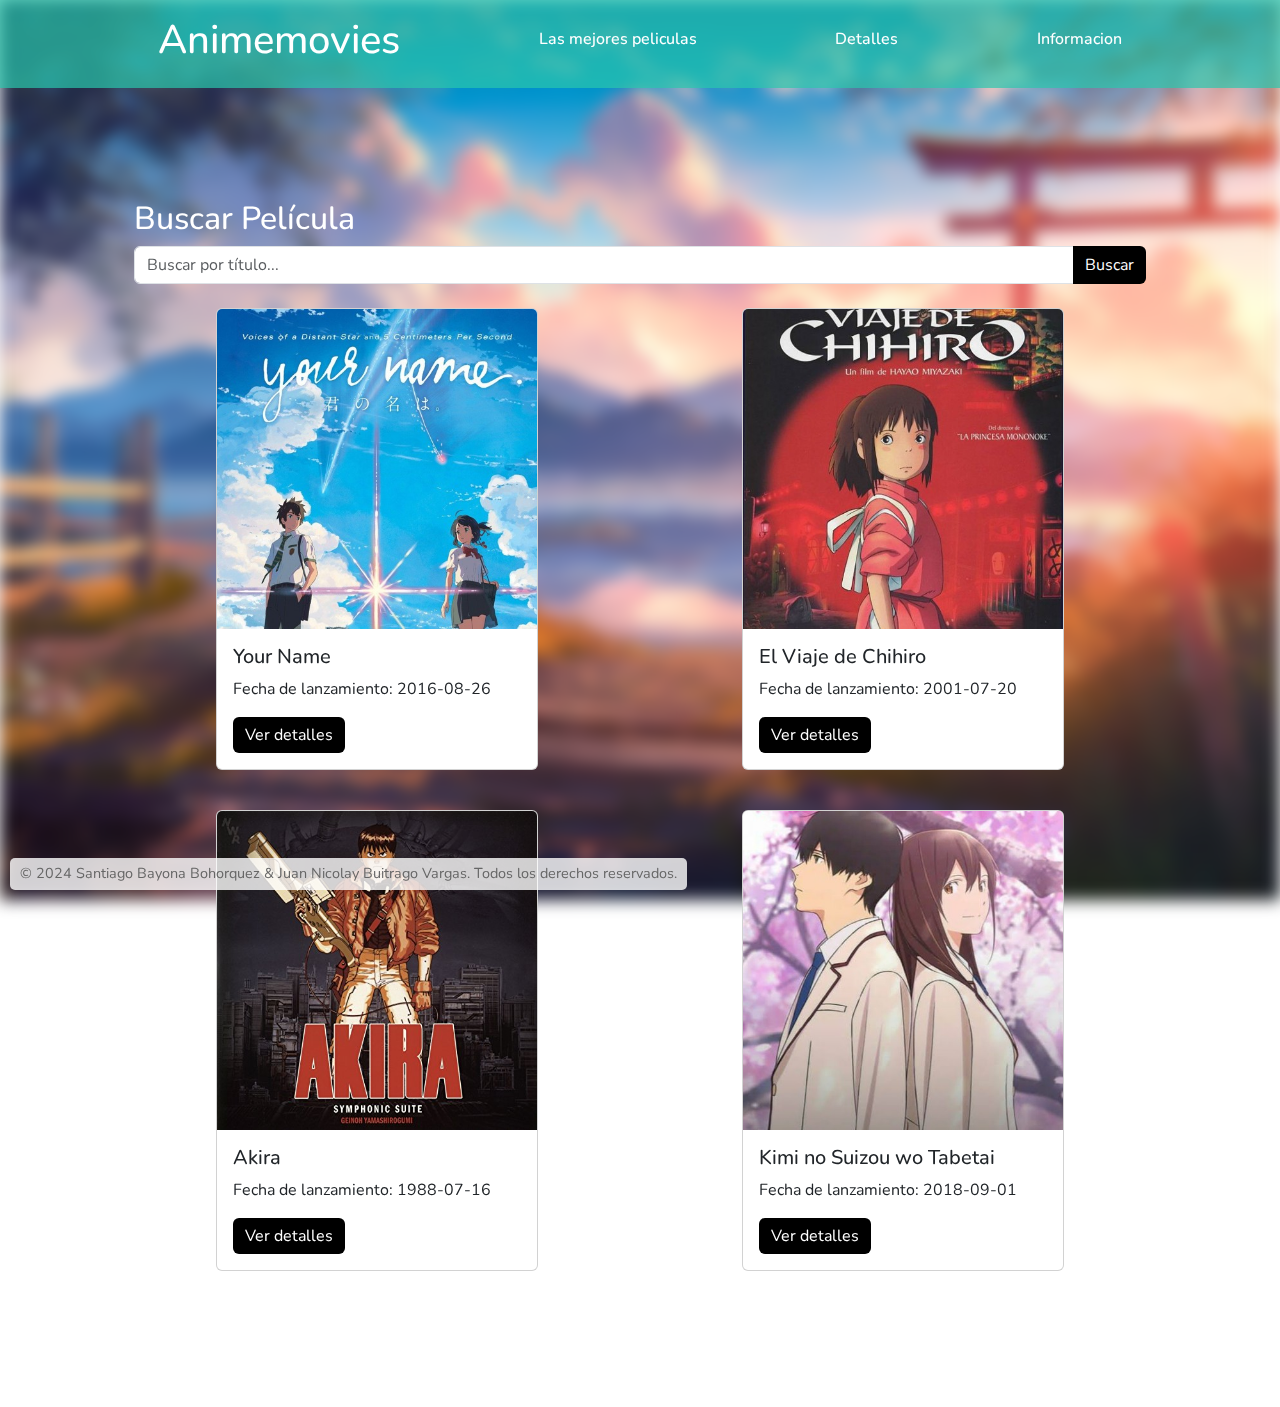
<file: PAGINAWEB/index.html>
<!DOCTYPE html>
<html lang="es">
  <head>
    <meta charset="UTF-8" />
    <meta name="viewport" content="width=device-width, initial-scale=1.0" />
    <title>AniMovies</title>
    <!-- Bootstrap CDN -->
    <link
      href="https://cdn.jsdelivr.net/npm/bootstrap@5.3.0-alpha1/dist/css/bootstrap.min.css"
      rel="stylesheet"
    />
    <link rel="stylesheet" href="/css/styles.css" />
    <link rel="preconnect" href="https://fonts.googleapis.com" />
    <link rel="preconnect" href="https://fonts.gstatic.com" crossorigin />
    <link
      href="https://fonts.googleapis.com/css2?family=Nunito:ital,wght@0,200..1000;1,200..1000&display=swap"
      rel="stylesheet"
    />
  </head>

  <body>
    <div class="background"></div>
    <!-- Div para el fondo de la imagen -->
    <header class="bg-blue text-white text-center py-3">
      <h1>Animemovies</h1>
      <h6>Las mejores peliculas</h6>
      <h6>Detalles</h6>
      <h6>Informacion</h6>
    </header>

    <div class="container my-4 position-relative">
      <!-- Filtros y búsqueda -->
      <div class="row mb-4"></div>

      <!-- Listado de películas -->
      <div class="container my-4">
        <div class="row mb-4">
          <div class="col-12">
            <h2 style="color: white">Buscar Película</h2>
            <div class="input-group">
              <input
                type="text"
                id="search-input"
                class="form-control"
                placeholder="Buscar por título..."
              />
              <button id="search-button" class="btn btn-primary btn-black">
                Buscar
              </button>
            </div>
          </div>
        </div>
        <div class="row" id="search-result"></div>

        <div class="row movie-list" id="movie-list">
          <div class="col-12 col-sm-6 col-md-4 mb-4">
            <div class="card">
              <img
                src="/img/yourname.jpg"
                class="card-img-top"
                alt="Portada Película"
              />
              <div class="card-body">
                <h5 class="card-title">Your Name</h5>
                <p class="card-text">Fecha de lanzamiento: 2016-08-26</p>
                <a href="detalle.html?id=1" class="btn btn-primary btn-black"
                  >Ver detalles</a
                >
              </div>
            </div>
          </div>

          <div class="col-12 col-sm-6 col-md-4 mb-4">
            <div class="card">
              <img
                src="/img/viaje.jpg"
                class="card-img-top"
                alt="Portada Película"
              />
              <div class="card-body">
                <h5 class="card-title">El Viaje de Chihiro</h5>
                <p class="card-text">Fecha de lanzamiento: 2001-07-20</p>
                <a href="detalle.html?id=2" class="btn btn-primary btn-black"
                  >Ver detalles</a
                >
              </div>
            </div>
          </div>
          <div class="col-12 col-sm-6 col-md-4 mb-4">
            <div class="card">
              <img
                src="/img/akira.jpg"
                class="card-img-top"
                alt="Portada Película"
              />
              <div class="card-body">
                <h5 class="card-title">Akira</h5>
                <p class="card-text">Fecha de lanzamiento: 1988-07-16</p>
                <a href="detalle.html?id=3" class="btn btn-primary btn-black"
                  >Ver detalles</a
                >
              </div>
            </div>
          </div>
          <div class="col-12 col-sm-6 col-md-4 mb-4">
            <div class="card">
              <img
                src="/img/peliculaxd.jpg"
                class="card-img-top"
                alt="Portada Película"
              />
              <div class="card-body">
                <h5 class="card-title">Kimi no Suizou wo Tabetai</h5>
                <p class="card-text">Fecha de lanzamiento: 2018-09-01</p>
                <a href="detalle.html?id=4" class="btn btn-primary btn-black"
                  >Ver detalles</a
                >
              </div>
            </div>
          </div>
          <!-- Más películas aquí... -->
        </div>
      </div>

      <div></div>
      <!-- Más películas aquí... -->
      <div></div>
    </div>

    <script>
      // Base de datos de películas
      // Base de datos de películas
      const movies = [
        {
          id: 1,
          title: "Your Name",
          date: "2016-08-26",
          genre: "Animación, Drama, Romance",
          synopsis:
            "La historia de dos jóvenes, Taki y Mitsuha, que inexplicablemente intercambian cuerpos y crean una conexión emocional a pesar de la distancia y el tiempo.",
          actors: "Ryunosuke Kamiki, Mone Kamishiraishi",
          review:
            "Una obra maestra visualmente hermosa con una historia conmovedora.",
          image: "/img/yourname.jpg", //Modificar esto
          
        },
        {
          id: 2,
          title: "El Viaje de Chihiro",
          date: "2001-07-20",
          genre: "Animación, Fantasía, Aventura",
          synopsis:
            "Chihiro, una niña de diez años, se adentra en un mundo de espíritus y dioses mientras intenta salvar a sus padres transformados en cerdos.",
          actors: "Rumi Hiiragi, Miyu Irino",
          review:
            "Una historia mágica llena de creatividad y profundidad emocional.",
          image: "/img/viaje.jpg", //Modificar esto
          
        },
        {
          id: 3,
          title: "Akira",
          date: "1988-07-16",
          genre: "Animación, Ciencia Ficción, Acción",
          synopsis:
            "En un Neo-Tokio post-apocalíptico, un joven llamado Tetsuo adquiere poderes psíquicos desatando un conflicto que amenaza a toda la ciudad.",
          actors: "Mitsuo Iwata, Nozomu Sasaki",
          review:
            "Una película pionera que influenció a generaciones con su animación y temas oscuros.",
          image: "/img/akira.jpg", //Modificar esto
          video: "///", //Modificar esto
        },
        {
          id: 4,
          title: "Kimi no Suizou wo Tabetai",
          date: "2018-09-01",
          genre: "Animación, Drama, Romance",
          synopsis:
            "La historia de un joven que descubre que su compañera de clase padece una enfermedad terminal y decide pasar tiempo con ella en sus últimos momentos.",
          actors: "Mahiro Takasugi, Lynn",
          review:
            "Un relato profundo y emotivo que explora la amistad y la pérdida.",
          image: "/img/peliculaxd.jpg", //Modificar esto
          video: "///", //Modificar esto
        },
      ];

      // Función para buscar una película
      function searchMovie(query) {
        return movies.find((movie) =>
          movie.title.toLowerCase().includes(query.toLowerCase())
        );
      }

      // Manejador del botón de búsqueda
      document
        .getElementById("search-button")
        .addEventListener("click", function () {
          const query = document.getElementById("search-input").value;
          const result = searchMovie(query);

          // Mostrar el resultado o un mensaje de error
          const resultContainer = document.getElementById("search-result");
          const movieList = document.getElementById("movie-list");

          resultContainer.innerHTML = ""; // Limpiar resultados previos
          movieList.style.display = "none"; // Ocultar lista de películas cuando se hace una búsqueda

          if (result) {
            resultContainer.innerHTML = `
            <div class="col-12 col-sm-6 col-md-4 mb-4">
                <div class="card">
                    <img src="${result.image}" class="card-img-top" alt="Portada Película">
                    <div class="card-body">
                        <h5 class="card-title">${result.title}</h5>
                        <p class="card-text">Fecha de lanzamiento: ${result.date}</p>
                        <a href="detalle.html?id=${result.id}" class="btn btn-primary btn-black">Ver detalles</a>
                    </div>
                </div>
            </div>
        `;
          } else {
            resultContainer.innerHTML = `<p style="color: white;">No se encontró ninguna película con ese nombre.</p>`;
          }
        });
    </script>

    <!-- Bootstrap JS -->
    <script src="https://cdn.jsdelivr.net/npm/bootstrap@5.3.0-alpha1/dist/js/bootstrap.bundle.min.js"></script>

    <footer class="footer">
      &copy; 2024 Santiago Bayona Bohorquez & Juan Nicolay Buitrago Vargas.
      Todos los derechos reservados.
    </footer>
  </body>
</html>
</file>
<file: css/styles.css>
/* styles.css */
body {
  font-family: Nunito;
  margin: 0;
  padding: 0;
}
.background {
  position: fixed;
  top: 0;
  left: 0;
  width: 100%;
  height: 100%;
  z-index: -1; /* Coloca el fondo detrás del contenido */
  background-image: url("/img/fondoa.avif "); /* Reemplaza con la ruta de tu imagen */
  background-size: cover; /* Cubre toda la pantalla */
  background-position: center; /* Centra la imagen */
  filter: blur(8px); /* Aplica el efecto de difuminado */
}

header {
  position: relative;
  z-index: 2; /* Asegura que el header esté sobre el video */
  background-color: rgba(41, 199, 173, 0.7); /* Color de fondo semi-transparente */
  color: white; /* Color del texto en el header */
  padding: 20px; /* Espaciado en el header */
  display: flex;
  align-items: center;
  justify-content: space-evenly;
}

.h2 {
  color: white;
}

.btn-black {
  color: white; /* Cambia el color del texto a blanco */
  background-color: black; /* Cambia el color de fondo a negro (opcional) */
  border: none; /* Elimina el borde (opcional) */
}

.btn-black:hover {
  background-color: #333; /* Color de fondo en hover (opcional) */
}

.container {
  padding: 2rem;
}

.movie-list {
  display: flex;
  flex-wrap: wrap;
  gap: 1rem;
  justify-content: space-around;
}

.movie-item {
  background-color: white;
  border: 1px solid #ddd;
  border-radius: 8px;
  padding: 1rem;
  width: 30%;
}

.movie-item img {
  max-width: 100%;
  border-radius: 8px;
}
.footer {
  position: fixed;
  left: 10px; /* Mueve el footer a la izquierda */
  bottom: 10px; /* Mueve el footer hacia abajo */
  font-size: 0.9rem;
  color: #666;
  background-color: rgba(255, 255, 255, 0.8); /* Fondo semitransparente */
  padding: 5px 10px;
  border-radius: 5px;
}
/* Estilos para la sección de comentarios */
.comments-section {
  margin-top: 30px;
}

.comments-section h4 {
  font-weight: bold;
  color: #050505;
  margin-bottom: 20px;
}

#comments-list {
  background-color: #fff;
  padding: 20px;
  border-radius: 8px;
  box-shadow: 0 4px 8px rgba(0, 0, 0, 0.1);
}

#comments-list li {
  padding: 10px 0;
  border-bottom: 1px solid #eee;
  list-style-type: none;
}

#comments-list li:last-child {
  border-bottom: none;
}

.add-comment {
  margin-top: 20px;
}

.add-comment form {
  background-color: #f9f9f9;
  padding: 20px;
  border-radius: 8px;
  box-shadow: 0 4px 8px rgba(0, 0, 0, 0.1);
}

.add-comment form .form-label {
  font-weight: bold;
  color: #000000;
}

.add-comment form .form-control {
  border: 1px solid #ccc;
  border-radius: 5px;
}

.add-comment form .btn-primary {
  background-color: #000000;
  border: none;
}

.add-comment form .btn-primary:hover {
  background-color: #000000;
}
.position-relative {
  position: relative;
}
</file>
